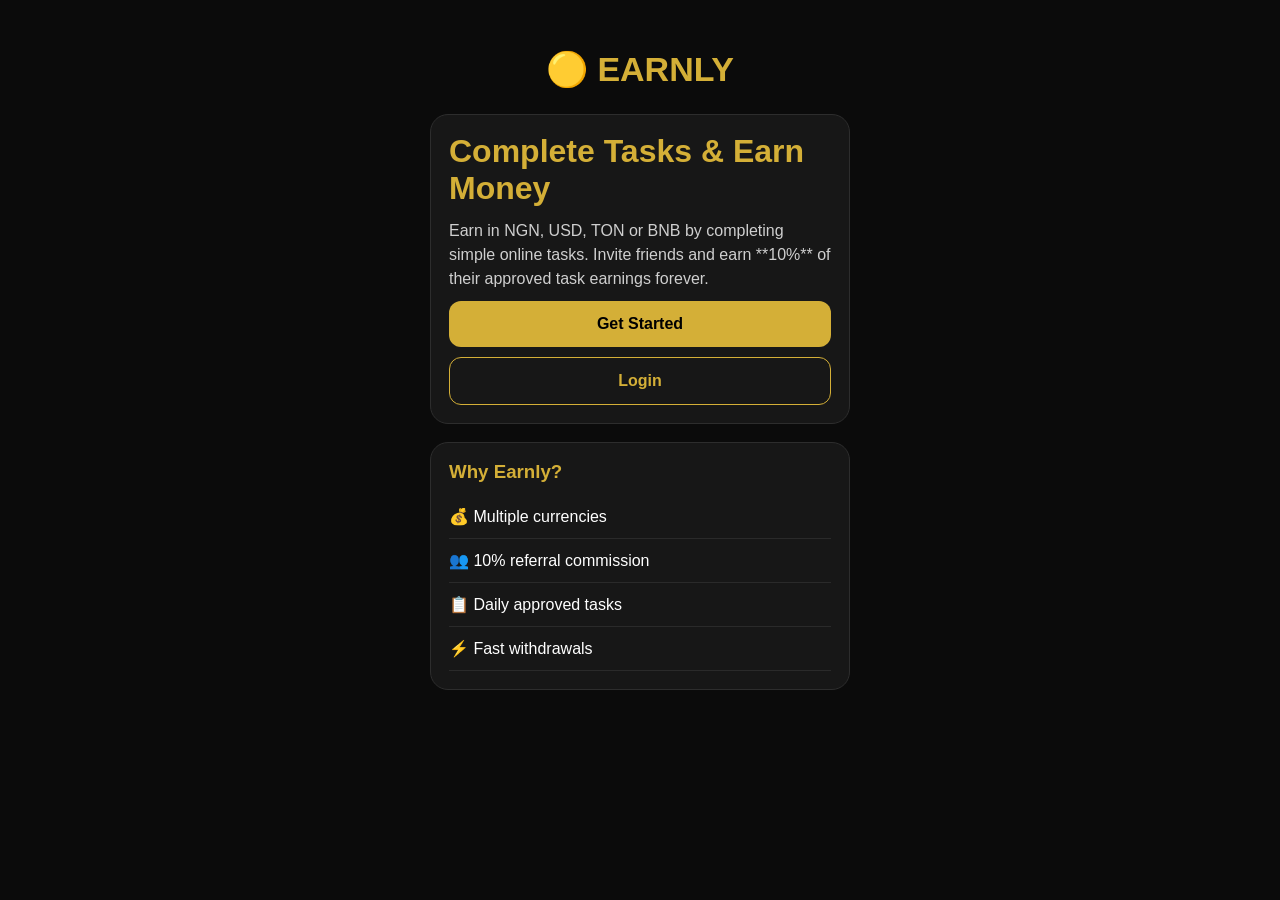
<file: index.html>
<!DOCTYPE html>
<html lang="en">
<head>
<meta charset="UTF-8">
<meta name="viewport" content="width=device-width, initial-scale=1.0">
<title>Earnly</title>
<link rel="stylesheet" href="css/style.css">
</head>
<body>

<div class="container">

  <div class="logo">🟡 EARNLY</div>

  <div class="card hero">
    <h1>Complete Tasks & Earn Money</h1>
    <p>
      Earn in NGN, USD, TON or BNB by completing simple online tasks.
      Invite friends and earn **10%** of their approved task earnings forever.
    </p>

    <a href="register.html"><button>Get Started</button></a>
    <a href="login.html"><button class="outline">Login</button></a>
  </div>

  <div class="card">
    <h3>Why Earnly?</h3>

    <div class="feature">💰 Multiple currencies</div>
    <div class="feature">👥 10% referral commission</div>
    <div class="feature">📋 Daily approved tasks</div>
    <div class="feature">⚡ Fast withdrawals</div>
  </div>

</div>

</body>
  </html>
</file>
<file: css/style.css>
*{
  margin:0;
  padding:0;
  box-sizing:border-box;
  font-family:Arial,Helvetica,sans-serif;
}

body{
  background:#0B0B0B;
  color:#fff;
}

.container{
  width:92%;
  max-width:420px;
  margin:auto;
  padding:24px 0;
}

.logo{
  text-align:center;
  font-size:34px;
  font-weight:bold;
  color:#D4AF37;
  margin:25px 0;
}

.card{
  background:#171717;
  border:1px solid #2D2D2D;
  border-radius:18px;
  padding:18px;
  margin-bottom:18px;
}

h1,h2,h3{
  color:#D4AF37;
  margin-bottom:12px;
}

p{
  color:#CFCFCF;
  line-height:1.5;
}

input,select{
  width:100%;
  padding:14px;
  margin:8px 0;
  background:#111;
  color:#fff;
  border:1px solid #333;
  border-radius:12px;
  font-size:15px;
}

input:focus,
select:focus{
  outline:none;
  border-color:#D4AF37;
}

button{
  width:100%;
  padding:14px;
  margin-top:10px;
  background:#D4AF37;
  color:#000;
  border:none;
  border-radius:12px;
  font-size:16px;
  font-weight:bold;
}

.outline{
  background:transparent;
  color:#D4AF37;
  border:1px solid #D4AF37;
}

.feature{
  padding:12px 0;
  border-bottom:1px solid #2A2A2A;
}

a{
  color:#D4AF37;
  text-decoration:none;
}
.top{
display:flex;
justify-content:space-between;
align-items:center;
margin-bottom:20px;
}

.coin{
background:#D4AF37;
color:#000;
padding:8px 14px;
border-radius:20px;
font-weight:bold;
}

.balance-card{
background:linear-gradient(135deg,#D4AF37,#9C7A12);
padding:22px;
border-radius:20px;
color:#000;
margin-bottom:20px;
}

.balance-card h1{
font-size:34px;
margin-top:8px;
color:#000;
}

.grid{
display:grid;
grid-template-columns:1fr 1fr;
gap:12px;
margin-bottom:18px;
}

.menu{
background:#171717;
border:1px solid #2d2d2d;
border-radius:15px;
padding:20px;
text-align:center;
color:#fff;
font-weight:bold;
}

.support{
background:#111;
border:1px solid #D4AF37;
color:#D4AF37;
padding:15px;
border-radius:14px;
text-align:center;
font-weight:bold;
}

.bottom{
position:fixed;
bottom:0;
left:0;
width:100%;
background:#111;
display:flex;
justify-content:space-around;
padding:12px 0;
border-top:1px solid #333;
}

.bottom div{
text-align:center;
font-size:13px;
color:#aaa;
}

.active{
color:#D4AF37!important;
}

body{
padding-bottom:80px;
  }
textarea{
width:100%;
padding:14px;
margin:8px 0;
background:#111;
color:#fff;
border:1px solid #333;
border-radius:12px;
min-height:120px;
}

.danger{
background:#D32F2F;
color:#fff;
margin-top:8px;
  }
</file>
